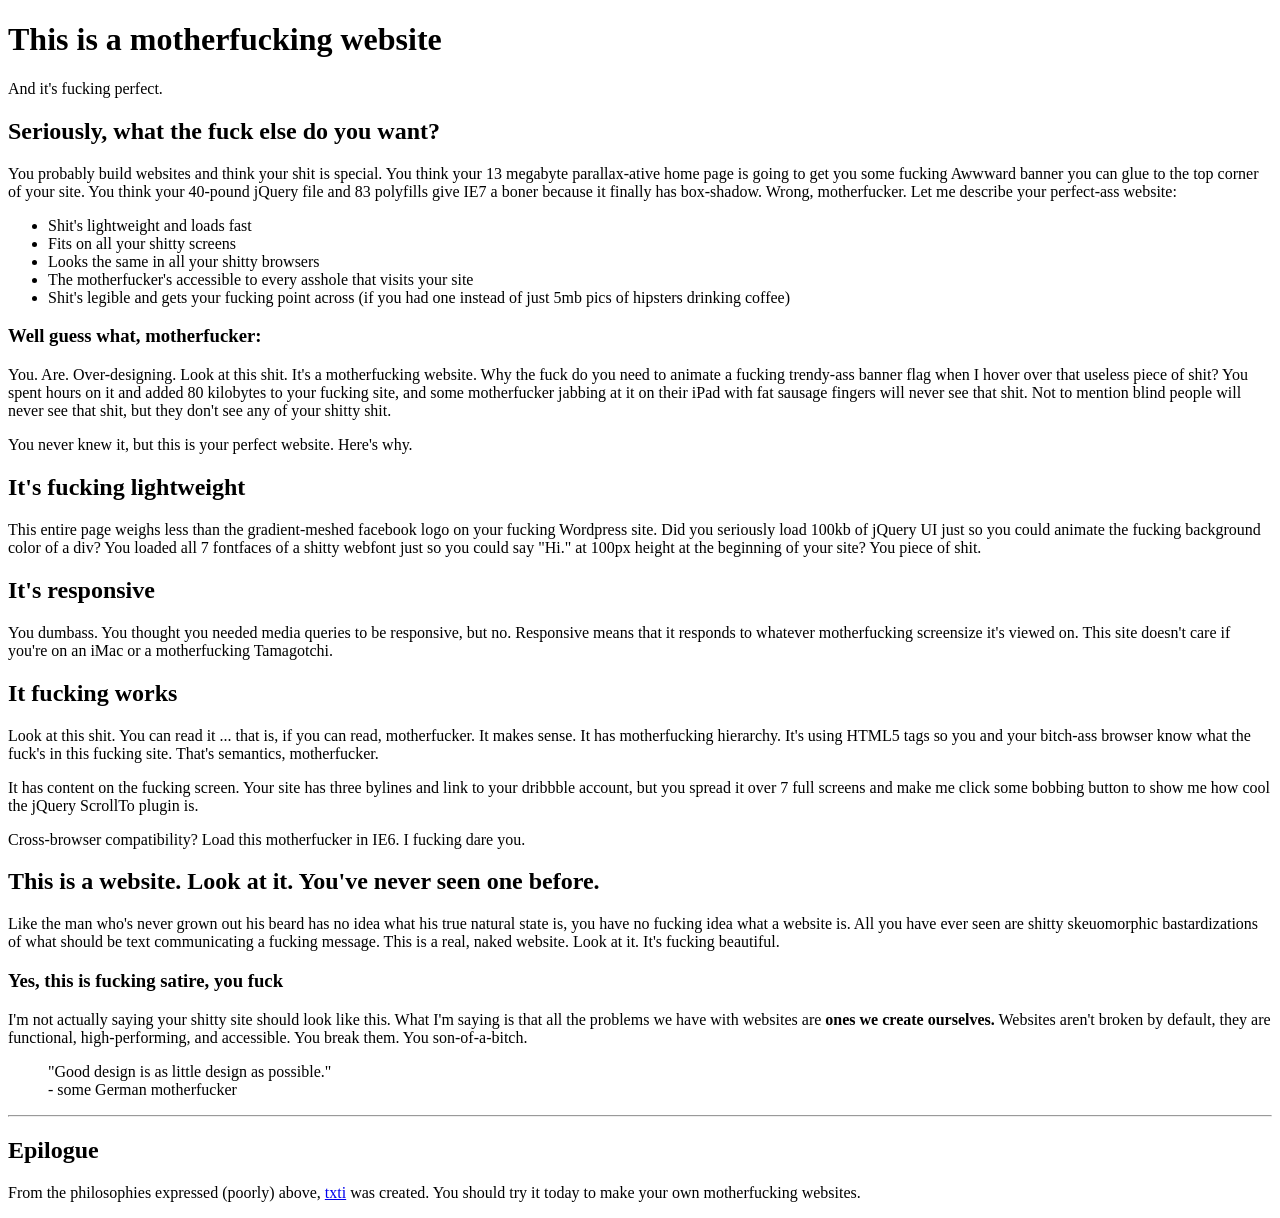
<file: index.html>
<!DOCTYPE html>
<html lang="en">
<head>
  <meta charset="utf-8">
  <title>Motherfucking Website</title>
</head>
<body>
  <h1>This is a motherfucking website </h1>
          <p>And it's fucking perfect.</p>
      <h2>Seriously, what the fuck else do you want?</h2>
          <p>You probably build websites and think your shit is special. You think your 13 megabyte parallax-ative home page is going to get you some fucking Awwward banner you can glue to the top corner of your site. You think your 40-pound jQuery file and 83 polyfills give IE7 a boner because it finally has box-shadow. Wrong, motherfucker. Let me describe your perfect-ass website:</p>
            <ul>
              <li>Shit's lightweight and loads fast</li>
              <li>Fits on all your shitty screens</li>
              <li>Looks the same in all your shitty browsers</li>
              <li>The motherfucker's accessible to every asshole that visits your site</li>
              <li>Shit's legible and gets your fucking point across (if you had one instead of just 5mb pics of hipsters drinking coffee)</li>
            </ul>


        <h3>Well guess what, motherfucker:</h3>
          <p>You. Are. Over-designing. Look at this shit. It's a motherfucking website. Why the fuck do you need to animate a fucking trendy-ass banner flag when I hover over that useless piece of shit? You spent hours on it and added 80 kilobytes to your fucking site, and some motherfucker jabbing at it on their iPad with fat sausage fingers will never see that shit. Not to mention blind people will never see that shit, but they don't see any of your shitty shit.</p>
          <p>You never knew it, but this is your perfect website. Here's why.</p>
      <h2>It's fucking lightweight</h2>
          <p>This entire page weighs less than the gradient-meshed facebook logo on your fucking Wordpress site. Did you seriously load 100kb of jQuery UI just so you could animate the fucking background color of a div? You loaded all 7 fontfaces of a shitty webfont just so you could say "Hi." at 100px height at the beginning of your site? You piece of shit.</p>
      <h2>It's responsive</h2>
          <p>You dumbass. You thought you needed media queries to be responsive, but no. Responsive means that it responds to whatever motherfucking screensize it's viewed on. This site doesn't care if you're on an iMac or a motherfucking Tamagotchi.</p>
      <h2>It fucking works</h2>
          <p>Look at this shit. You can read it ... that is, if you can read, motherfucker. It makes sense. It has motherfucking hierarchy. It's using HTML5 tags so you and your bitch-ass browser know what the fuck's in this fucking site. That's semantics, motherfucker.</p>
          <p>It has content on the fucking screen. Your site has three bylines and link to your dribbble account, but you spread it over 7 full screens and make me click some bobbing button to show me how cool the jQuery ScrollTo plugin is.</p>
          <p>Cross-browser compatibility? Load this motherfucker in IE6. I fucking dare you.</p>
      <h2>This is a website. Look at it. You've never seen one before.</h2>
          <p>Like the man who's never grown out his beard has no idea what his true natural state is, you have no fucking idea what a website is. All you have ever seen are shitty skeuomorphic bastardizations of what should be text communicating a fucking message. This is a real, naked website. Look at it. It's fucking beautiful.</p>
        <h3>Yes, this is fucking satire, you fuck</h3>
          <p>I'm not actually saying your shitty site should look like this. What I'm saying is that all the problems we have with websites are <strong>ones we create ourselves.</strong> Websites aren't broken by default, they are functional, high-performing, and accessible. You break them. You son-of-a-bitch.</p>

<blockquote>"Good design is as little design as possible."<br>- some German motherfucker</blockquote>
<hr>
<h2>Epilogue</h2>
<p>From the philosophies expressed (poorly) above, <a href="http://txti.es">txti</a> was created. You should try it today to make your own motherfucking websites.</p>
</body>
</file>
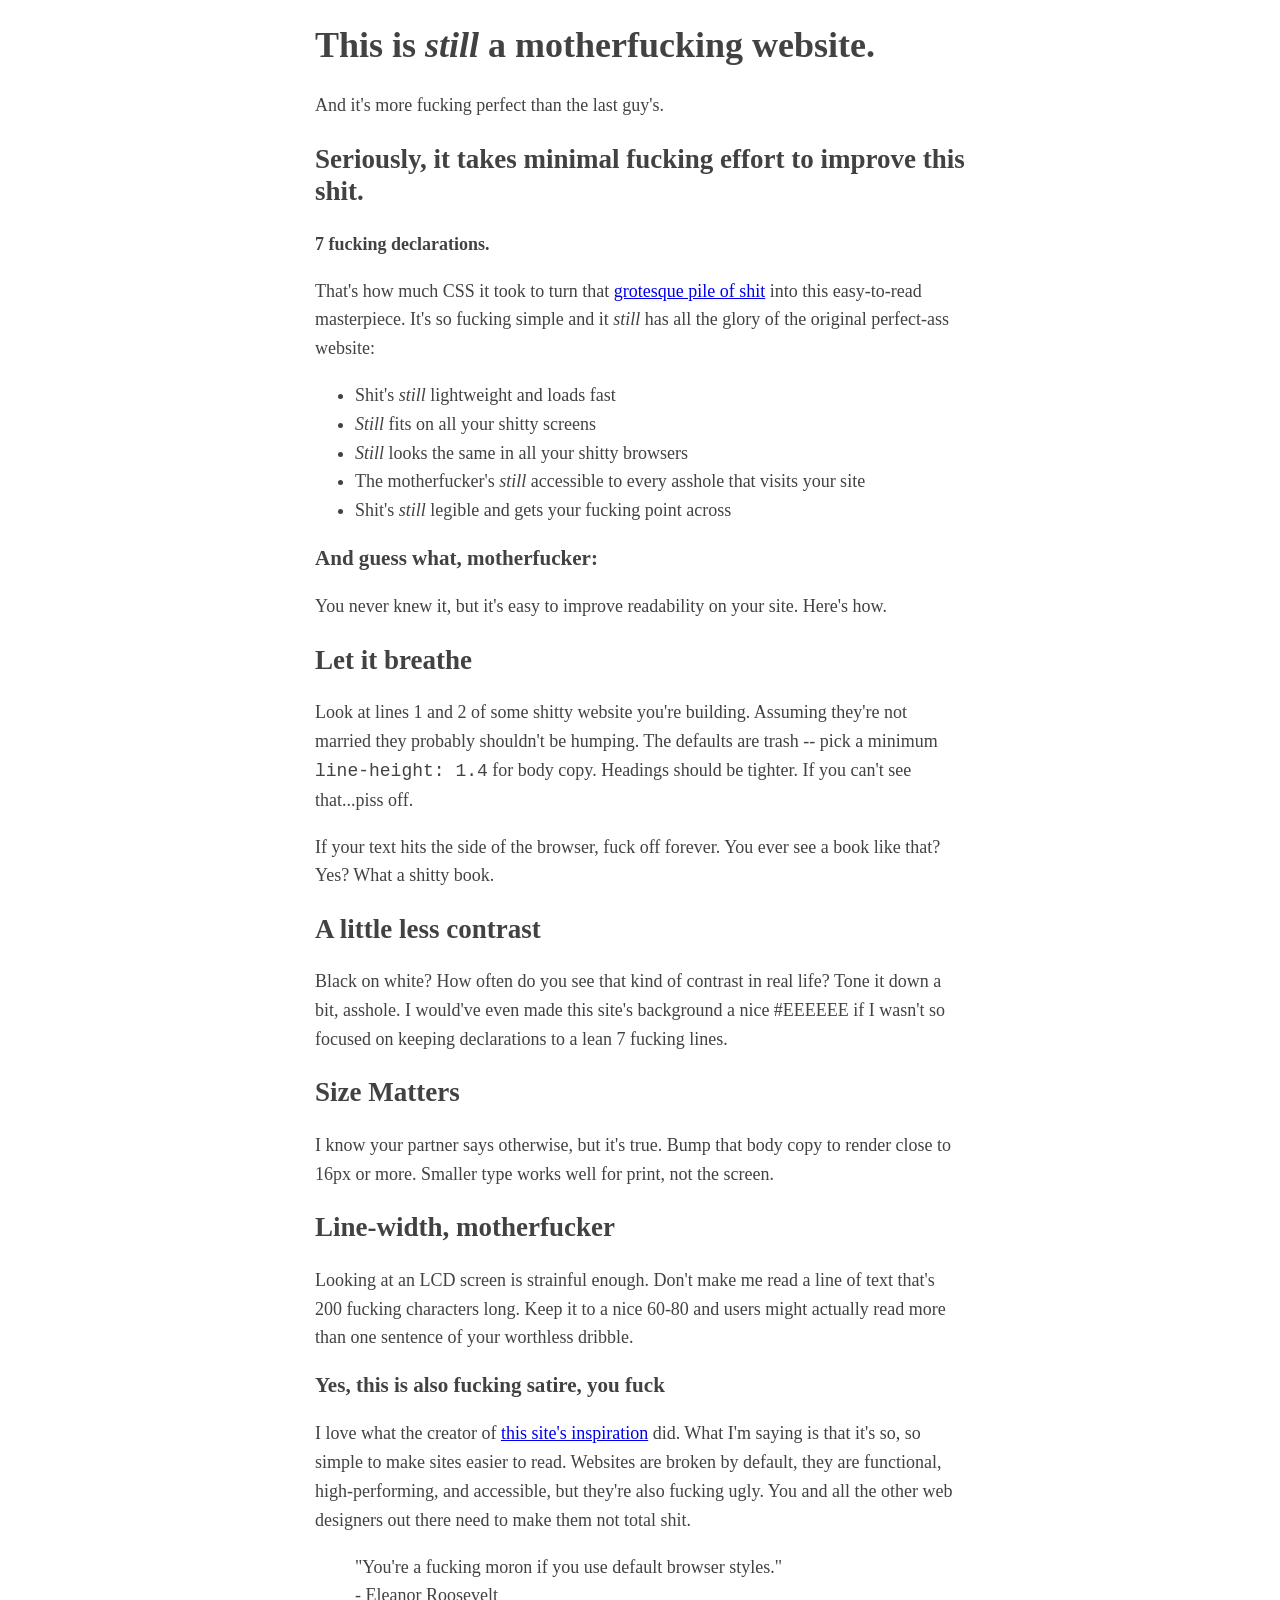
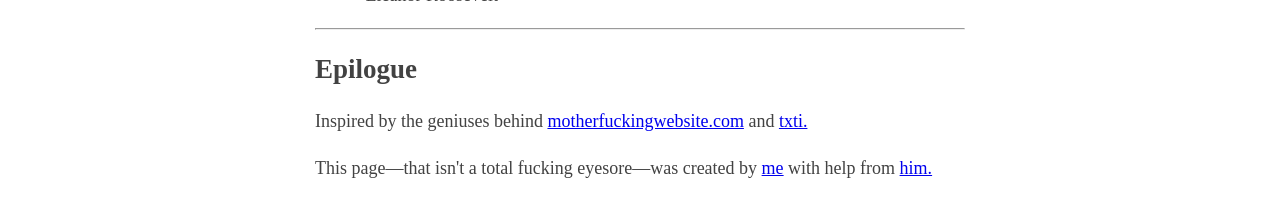
<file: indexBetter.html>
<!DOCTYPE html>
<html lang="en">
<head>
  <meta charset="utf-8">
  <link rel="stylesheet" href="style.css">
  <title>Better Motherfucking Website</title>
<body>
  <h1>This is <em>still</em> a motherfucking website.</h1>
        <p>And it's more fucking perfect than the last guy's.</p>
    <h2>Seriously, it takes minimal fucking effort to improve this shit.</h2>
        <p><strong>7 fucking declarations.</strong></p>
        <p>That's how much CSS it took to turn that <a href="index.html">grotesque pile of shit</a> into this easy-to-read masterpiece. It's so fucking simple and it <em>still</em> has all the glory of the original perfect-ass website:</p>
          <ul>
            <li>Shit's <em>still</em> lightweight and loads fast</li>
            <li><em>Still</em> fits on all your shitty screens</li>
            <li><em>Still</em> looks the same in all your shitty browsers</li>
            <li>The motherfucker's <em>still</em> accessible to every asshole that visits your site</li>
            <li>Shit's <em>still</em> legible and gets your fucking point across</li>
          </ul>
      <h3>And guess what, motherfucker:</h3>
        <p>You never knew it, but it's easy to improve readability on your site. Here's how.</p>
    <h2>Let it breathe</h2>
        <p>Look at lines 1 and 2 of some shitty website you're building. Assuming they're not married they probably shouldn't be humping. The defaults are trash -- pick a minimum <code>line-height: 1.4</code> for body copy. Headings should be tighter. If you can't see that...piss off.</p>
        <p>If your text hits the side of the browser, fuck off forever. You ever see a book like that? Yes? What a shitty book.</p>
    <h2>A little less contrast</h2>
        <p>Black on white? How often do you see that kind of contrast in real life? Tone it down a bit, asshole. I would've even made this site's background a nice #EEEEEE if I wasn't so focused on keeping declarations to a lean 7 fucking lines.</p>
    <h2>Size Matters</h2>
        <p>I know your partner says otherwise, but it's true. Bump that body copy to render close to 16px or more. Smaller type works well for print, not the screen.</p>
    <h2>Line-width, motherfucker</h2>
        <p>Looking at an LCD screen is strainful enough. Don't make me read a line of text that's 200 fucking characters long. Keep it to a nice 60-80 and users might actually read more than one sentence of your worthless dribble.</p>
      <h3>Yes, this is also fucking satire, you fuck</h3>
        <p>I love what the creator of <a href="index.html">this site's inspiration</a> did. What I'm saying is that it's so, so simple to make sites easier to read. Websites are broken by default, they are functional, high-performing, and accessible, but they're also fucking ugly. You and all the other web designers out there need to make them not total shit.</p>
<blockquote>"You're a fucking moron if you use default browser styles."<br> - Eleanor Roosevelt</blockquote>
<hr>
    <h2>Epilogue</h2>
        <p>Inspired by the geniuses behind <a href="index.html">motherfuckingwebsite.com</a> and <a href="http://txti.es">txti.</a></p>
        <p>This page—that isn't a total fucking eyesore—was created by <a href="https://twitter.com/drew_mc">me</a> with help from <a href="https://twitter.com/gabehammersmith">him.</a> </p>

</body>
</file>
<file: style.css>
body {
  max-width: 650px;
  margin: auto;
  color: #424242;
  font-size: 18px;
  line-height: 1.6;
}
h1,h2,h3{
  line-height: 1.2;
}
</file>
